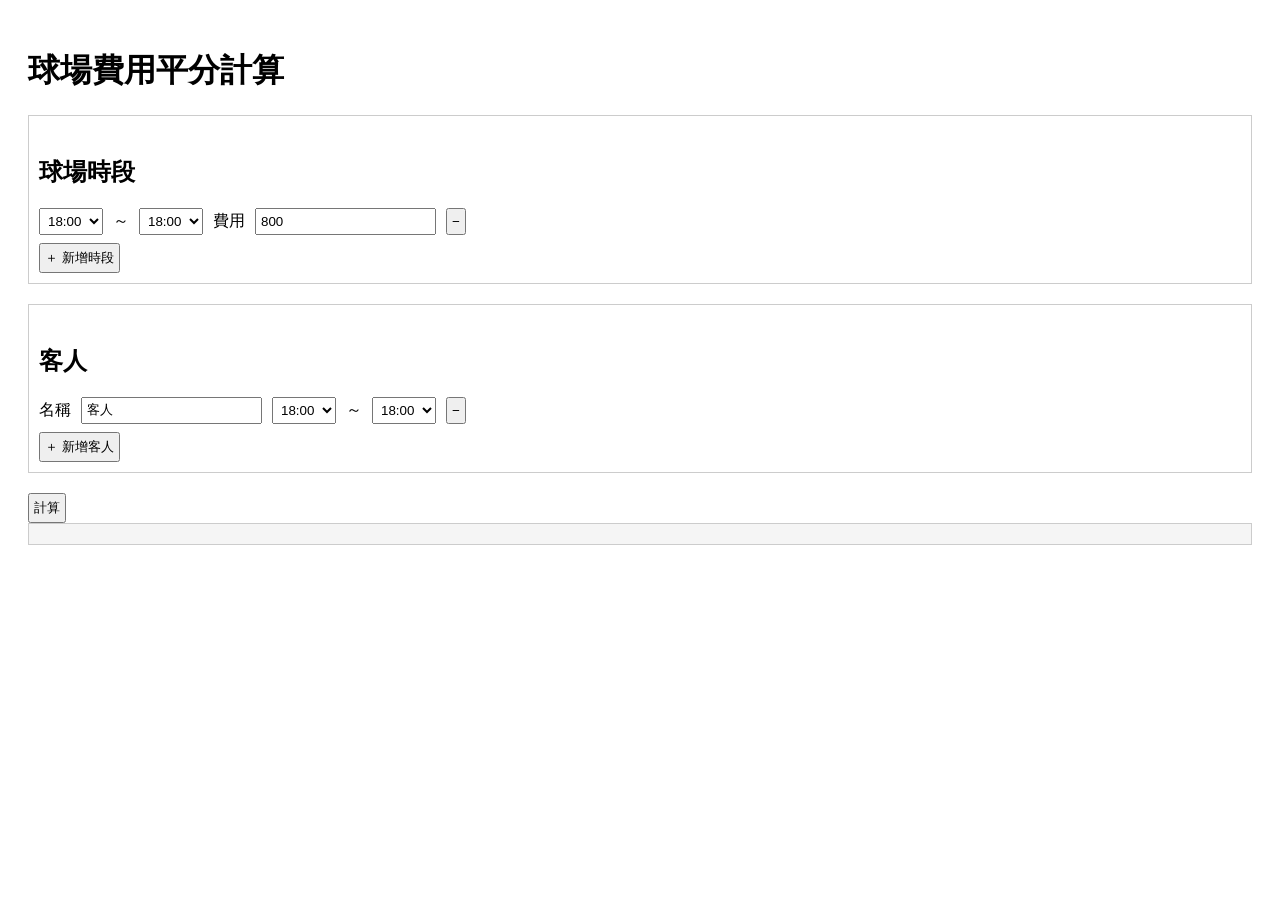
<file: index.html>
<!DOCTYPE html>
<html lang="zh-TW">

<head>
    <meta charset="UTF-8">
    <title>球場費用平分計算</title>
    <style>
        body {
            font-family: sans-serif;
            padding: 20px;
        }

        h2 {
            margin-top: 30px;
        }

        .row {
            display: flex;
            gap: 10px;
            margin-bottom: 8px;
            align-items: center;
        }

        input,
        select,
        button {
            padding: 4px;
        }

        .section {
            border: 1px solid #ccc;
            padding: 10px;
            margin-bottom: 20px;
        }

        .result {
            background: #f5f5f5;
            padding: 10px;
        }
    </style>
</head>

<body>

    <h1>球場費用平分計算</h1>

    <!-- 球場時段 -->
    <div class="section">
        <h2>球場時段</h2>
        <div id="timeSlots"></div>
        <button onclick="addTimeSlot()">＋ 新增時段</button>
    </div>

    <!-- 客人 -->
    <div class="section">
        <h2>客人</h2>
        <div id="players"></div>
        <button onclick="addPlayer()">＋ 新增客人</button>
    </div>

    <button onclick="calculate()">計算</button>

    <div class="section result" id="result"></div>

    <script>
        const times = [];
        for (let h = 18; h <= 22; h++) {
            times.push(String(h).padStart(2, '0') + ":00");
        }

        function timeSelect() {
            return times.map(t => `<option value="${t}">${t}</option>`).join("");
        }

        function addTimeSlot() {
            const div = document.createElement("div");
            div.className = "row";
            div.innerHTML = `
    <select class="start">${timeSelect()}</select>
    ～ 
    <select class="end">${timeSelect()}</select>
    費用 <input type="number" class="cost" value="800">
    <button onclick="this.parentElement.remove()">−</button>
  `;
            document.getElementById("timeSlots").appendChild(div);
        }

        function addPlayer() {
            const div = document.createElement("div");
            div.className = "row";
            div.innerHTML = `
    名稱 <input class="name" value="客人">
    <select class="start">${timeSelect()}</select>
    ～ 
    <select class="end">${timeSelect()}</select>
    <button onclick="this.parentElement.remove()">−</button>
  `;
            document.getElementById("players").appendChild(div);
        }

        function toMinutes(t) {
            const [h, m] = t.split(":").map(Number);
            return h * 60 + m;
        }

        function calculate() {
            const slots = [...document.querySelectorAll("#timeSlots .row")].map(r => ({
                start: toMinutes(r.querySelector(".start").value),
                end: toMinutes(r.querySelector(".end").value),
                cost: Number(r.querySelector(".cost").value)
            }));

            const players = [...document.querySelectorAll("#players .row")].map(r => ({
                name: r.querySelector(".name").value,
                start: toMinutes(r.querySelector(".start").value),
                end: toMinutes(r.querySelector(".end").value),
                pay: 0
            }));

            const unit = 30; // 30 分鐘
            slots.forEach(slot => {
                const units = (slot.end - slot.start) / unit;
                const costPerUnit = slot.cost / units;

                for (let t = slot.start; t < slot.end; t += unit) {
                    const active = players.filter(p => p.start < t + unit && p.end > t);
                    if (active.length === 0) continue;
                    const share = costPerUnit / active.length;
                    active.forEach(p => p.pay += share);
                }
            });

            document.getElementById("result").innerHTML =
                players.map(p => `${p.name}：${p.pay.toFixed(0)} 元`).join("<br>");
        }

        // 預設一組
        addTimeSlot();
        addPlayer();
    </script>

</body>

</html>
</file>
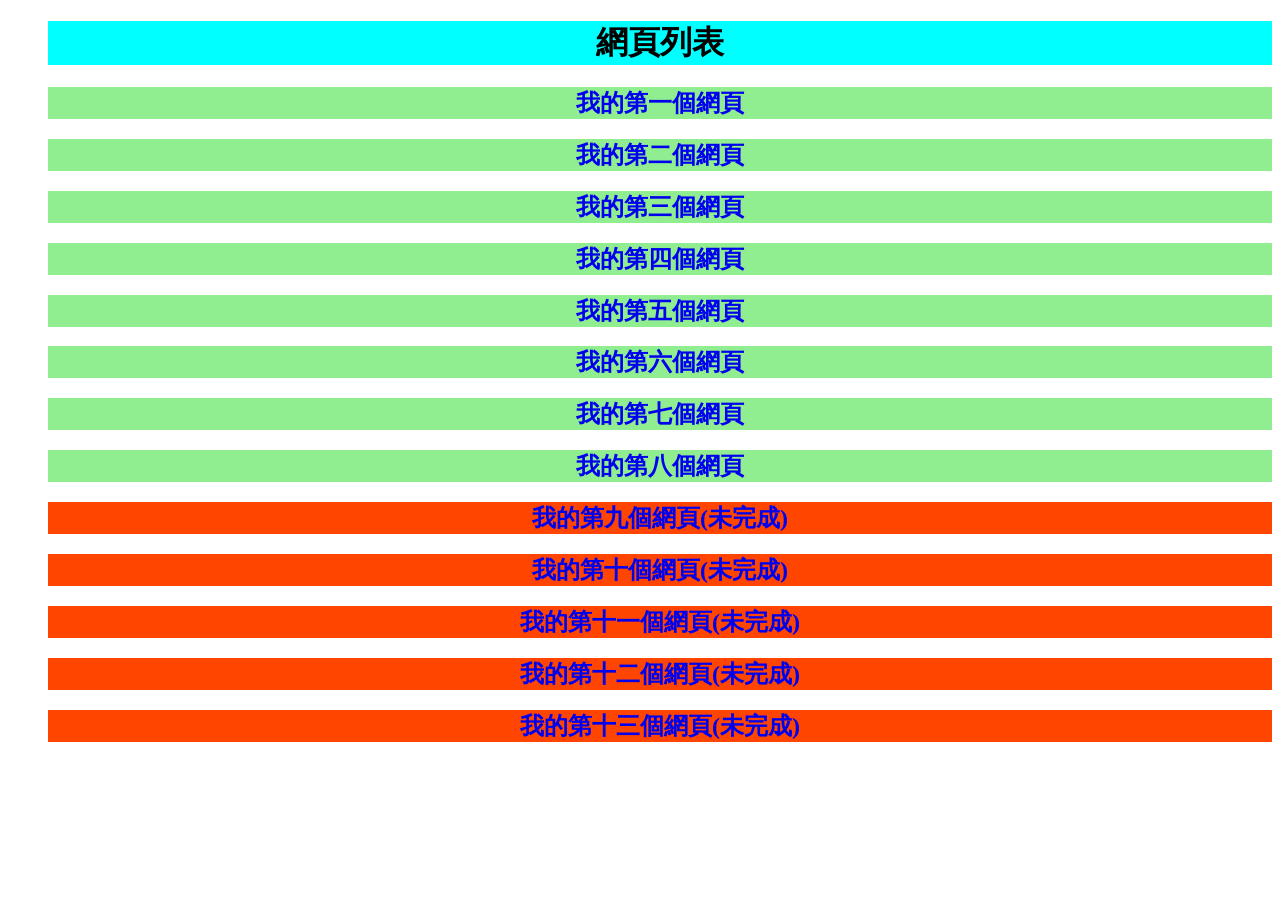
<file: backup/index.html>
<!DOCTYPE html>
<html lang="zh-Hant-TW">
<head>
    <title>BroYouSoEz's Website</title>

    <meta charset="utf-8" />
    <meta name="viewport" content="width=device-width, initial-scale=1" />
    <style type="text/css">

      a{

        text-decoration:none;

      }

      .webtodo{

        background-color:orangered;

      }

      .webdone{

        background-color:lightgreen ;

      }

      li{

        text-align:Center;

      }

      .listtitle{

        background-color:cyan;

      }


    </style>
</head>

<body>

  <div>

    <ul type ="none">


      <li class="listtitle"><h1>網頁列表</h1></li>
      <li class="webdone"><h2><a href="my first website/index.html"  title="前往骨折的第一個網頁" target="_blank">我的第一個網頁</a></h2></li>
      <li class="webdone"><h2><a href="my second website/index.html" title="你知道嗎?其實地球是圓的!" target="_blank">我的第二個網頁</a></h2></li>
      <li class="webdone"><h2><a href="my third website/index.html" title="你知道ebay嗎?聽說可以吃喔!" target="_blank">我的第三個網頁</a></h2></li>
      <li class="webdone"><h2><a href="my 4th website/index.html" title="JS到底是什麼呢?" target="_blank">我的第四個網頁</a></h2></li>
      <li class="webdone"><h2><a href="my 5th website/index.html" title="反應力很重要嗎?" target="_blank">我的第五個網頁</a></h2></li>
      <li class="webdone"><h2><a href="my 6th website/index.html" title="AIMBOT?" target="_blank">我的第六個網頁</a></h2></li>
      <li class="webdone"><h2><a href="my 7th website/index.html" title="表單能吃嗎?" target="_blank">我的第七個網頁</a></h2></li>
      <li class="webdone"><h2><a href="my 8th website/index.html" title="只限1920X1080==" target="_blank">我的第八個網頁</a></h2></li>
      <li class="webtodo"><h2><a href="#" title="製作中..." target="_self">我的第九個網頁(未完成)</a></h2></li>
      <li class="webtodo"><h2><a href="#" title="製作中..." target="_self">我的第十個網頁(未完成)</a></h2></li>
      <li class="webtodo"><h2><a href="#" title="製作中..." target="_self">我的第十一個網頁(未完成)</a></h2></li>
      <li class="webtodo"><h2><a href="#" title="製作中..." target="_self">我的第十二個網頁(未完成)</a></h2></li>
      <li class="webtodo"><h2><a href="#" title="製作中..." target="_self">我的第十三個網頁(未完成)</a></h2></li>

    </ul>

  </div>

</body>
</html>
</file>
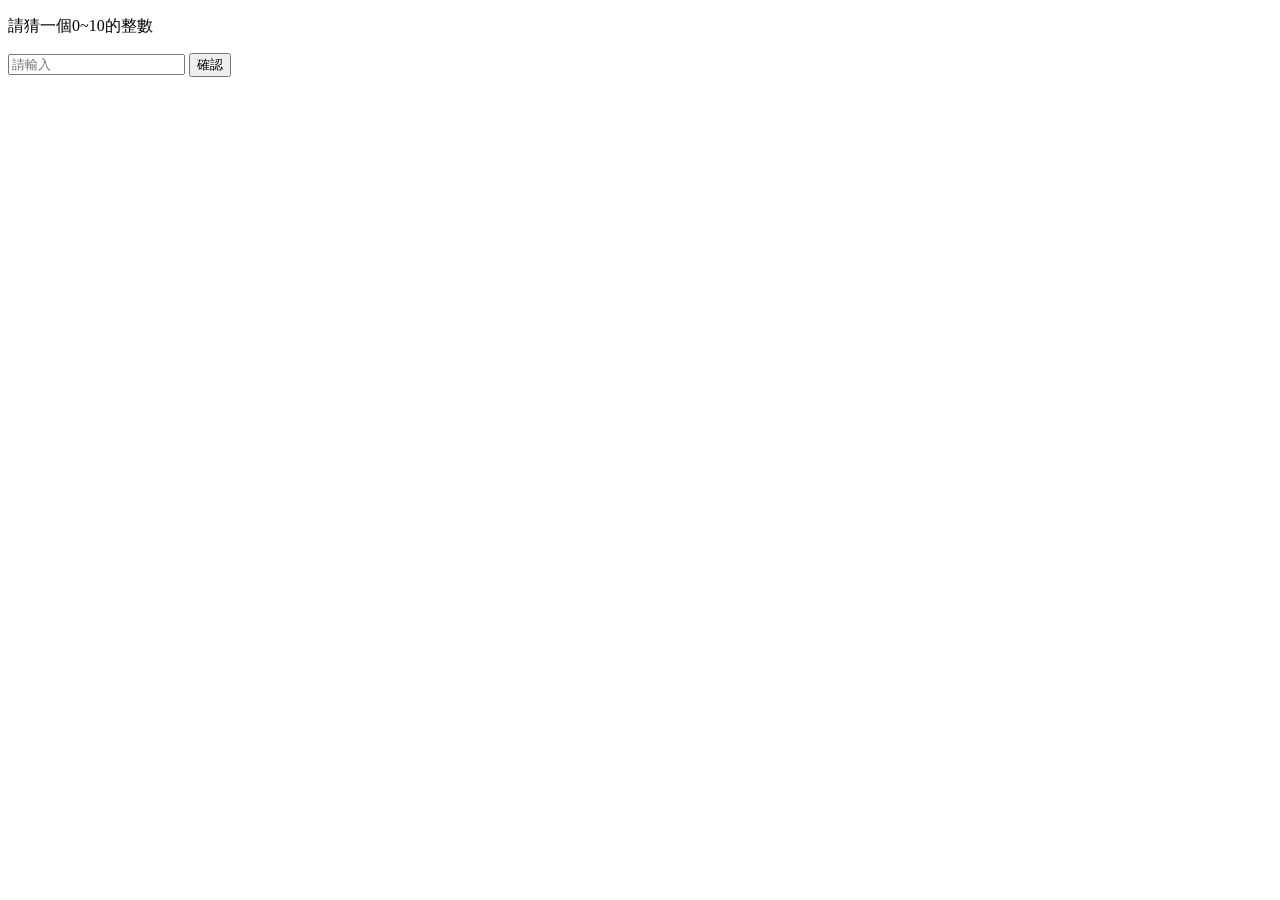
<file: my 4th website/index.html>
<!DOCTYPE html>
<html lang="zh-Hant-TW">
<head>
    <title>JS到底是JavaScript還是小學生呢?</title>

    <meta charset="utf-8" />
    <meta name="viewport" content="width=device-width, initial-scale=1" />
    <script type="text/javascript">

      function reset (){
        answer = Math.floor(Math.random()*11);
        console.log(answer);
      }

      reset();
      // console.log(answer);

      function send(){
        var userValue = document.getElementById('userInput').value;
        if (userValue == answer & userValue != "") {
          alert("恭喜猜中了!");
          reset();
        }else if(String(userValue).indexOf(".") > -1){  //indexof可以判斷自串內是否有指定字元如果有值為1沒有值為-1
          alert("要輸入整數喔!");
          reset();
        }else if (userValue > 10 ) {
          alert("輸入的整數要是0~10之間喔!");
          reset();
        }else {
          alert("猜錯了,答案是:"+answer);
          reset();
        }
      }

    </script>


</head>

<body>

  <p>請猜一個0~10的整數</p>

  <input id="userInput" type="text" value="" placeholder="請輸入">

  <button id="send" onclick="send()">確認</button>



</body>
</html>
</file>
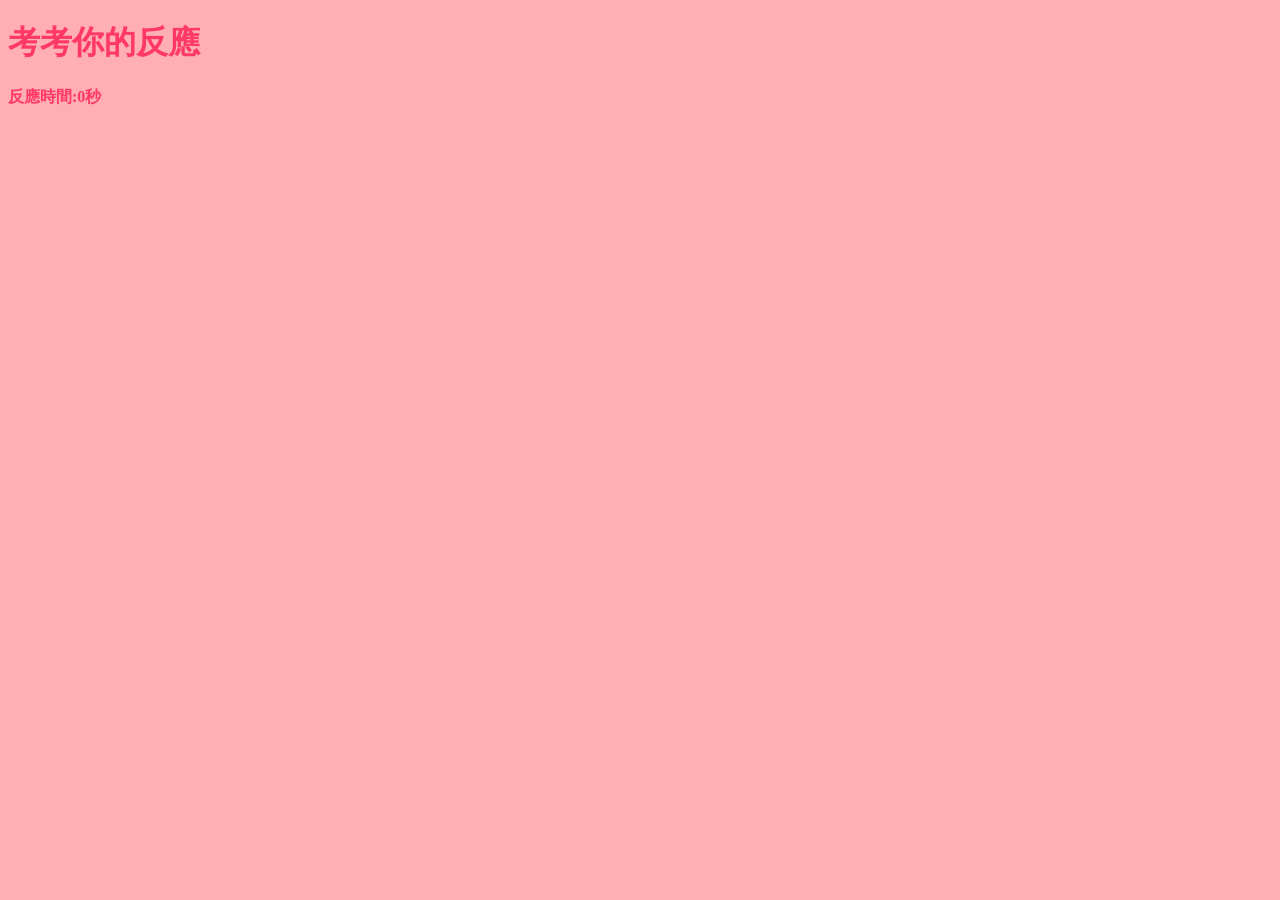
<file: my 5th website/index.html>
<!DOCTYPE html>
<html lang="zh-Hant-TW">
<head>
    <title>反應力?這東西能吃嗎?</title>

    <meta charset="utf-8" />
    <meta name="viewport" content="width=device-width, initial-scale=1" />
    <script src="https://ajax.aspnetcdn.com/ajax/jQuery/jquery-3.4.1.min.js"></script>
    <link rel="stylesheet" type="text/css" href="style.css">

    <script type="text/javascript">
      createTarget();

      var createTime = Date.now();
      var clickTime;
      var useTime;

      function randomColor(){
        var max = 200;
        var min = 50;
        var g= Math.floor(Math.random()*(max-min+1)+min);
        var color = "rgba(255,"+g+",243,1)";
        return color;
      }

      function Target(){
        clickTime = Date.now();
        // $("#target").css("display","none")
        document.getElementById('target').style.display = "none";
        useTime = (clickTime - createTime) / 1000;
        document.getElementById('useTimeOutPut').innerHTML =useTime;
        console.log(useTime);
        createTarget();
      }

      function radiud(long){
        var radiud;
        if (Math.random() >= 0.5) {
          radiud = long/2;
          // document.getElementById('target').style.borderRadius = "70px";
          console.log("r");
        }else {
          radiud = 0;
          // document.getElementById('target').style.borderRadius = "0px";
          console.log("nr");
        }
        radiud = radiud +"px";
        document.documentElement.style.setProperty("--radius",radiud);

      }

      function createTarget() {
        var time = Math.random()*3000;
        console.log(time);
        setTimeout(function (){
          // if (Math.random() >= 0.5) {
          //   document.getElementById('target').style.borderRadius = "70px";
          // }else {
          //   document.getElementById('target').style.borderRadius = "0px";
          // }

          var topmin = 0;
          var topmax = window.innerHeight -300;
          console.log(topmax);

          var leftmin = 0;
          var leftmax = window.innerWidth -140;

          var dynamicBound;

          if (window.innerWidth>window.innerHeight) {

            dynamicBound = window.innerWidth/10;
            console.log("Width:"+dynamicBound);
            radiud(dynamicBound);

          }else {

            dynamicBound=window.innerHeight/8;
            console.log("Height:"+dynamicBound);
            radiud(dynamicBound);
          }

          dynamicBound = dynamicBound + "px";
          document.documentElement.style.setProperty("--bound",dynamicBound);

          var top =Math.floor(Math.random()*(topmax-topmin)+topmin);
          var left = Math.floor(Math.random()*(leftmax-leftmin)+leftmin);
          console.log(leftmax);

          document.getElementById('target').style.top=top+"px";
          document.getElementById('target').style.left=left+"px";
          // $("#target").css("display","block")
          document.getElementById('target').style.display ="block";
          document.getElementById('target').style.backgroundColor = randomColor();
          createTime = Date.now();
        }, time);
      }



    </script>


</head>

<body>
  <h1>考考你的反應</h1>

  <p class="textbold">反應時間:<span id="useTimeOutPut">0</span>秒</p>

  <div id="target" onclick="Target()">

  </div>
</body>
</html>
</file>
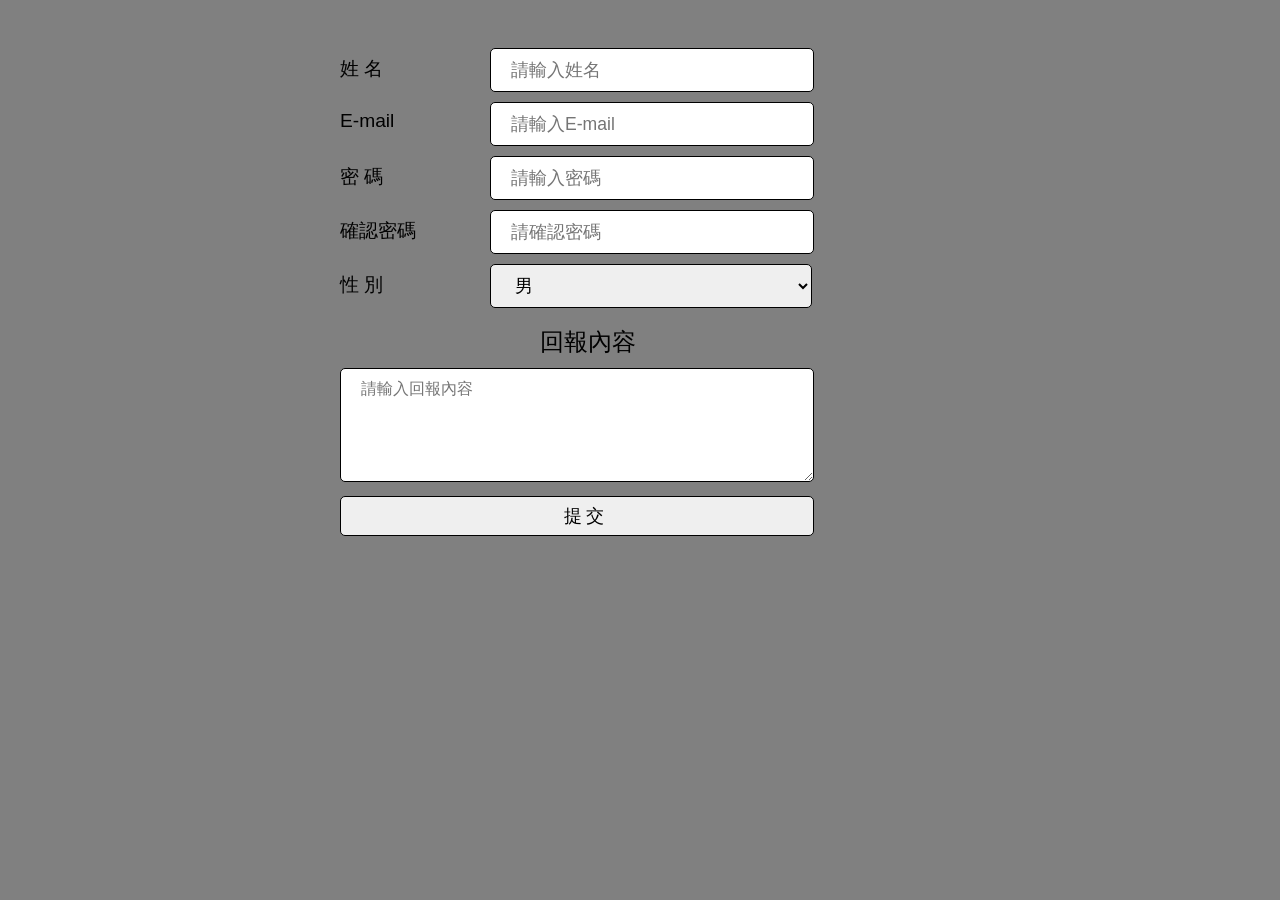
<file: my 7th website/index.html>
<!DOCTYPE html>
<html lang="zh-Hant-TW">
<head>
    <title>表單需要驗證嗎</title>

    <meta charset="utf-8" />
    <meta name="viewport" content="width=device-width, initial-scale=1" />
    <link rel="stylesheet" href="style.css">
    <script type="text/javascript" src="jquery.min.js"></script>
    <script type="text/javascript" src="script.js"></script>

</head>

<body>

    <div id="container">
        <form id="form" onsubmit="return check(event)">
            <label for="userName">姓 名</label>
            <input id="userName" class="styleForinput" type="text" name="name" placeholder="請輸入姓名">

            <label for="userEmail">E-mail</label>
            <input id="userEmail" class="styleForinput" type="text" name="email" placeholder="請輸入E-mail">

            <label for="userPassword">密 碼</label>
            <input id="userPassword" class="styleForinput" type="password" name="password" placeholder="請輸入密碼">

            <label for="checkPassword">確認密碼</label>
            <input id="checkPassword" class="styleForinput" type="password" name="checkpassword" placeholder="請確認密碼">

            <label for="userGender">性 別</label>
            <select id="userGender" class="styleForinput" name="gender">
                <option value="male">男</option>
                <option value="female">女</option>
            </select>

            <label id="textArealabel" for="textArea">回報內容</label>
            <textarea id="textArea" class="styleForinput" name="text" cols="30" rows="10" placeholder="請輸入回報內容"></textarea>

            <button id="submitBT" class="styleForinput" type="submit" name="submit">提 交</button>
        </form>

        <div id="error"></div>
    </div>

</body>
</html>
</file>
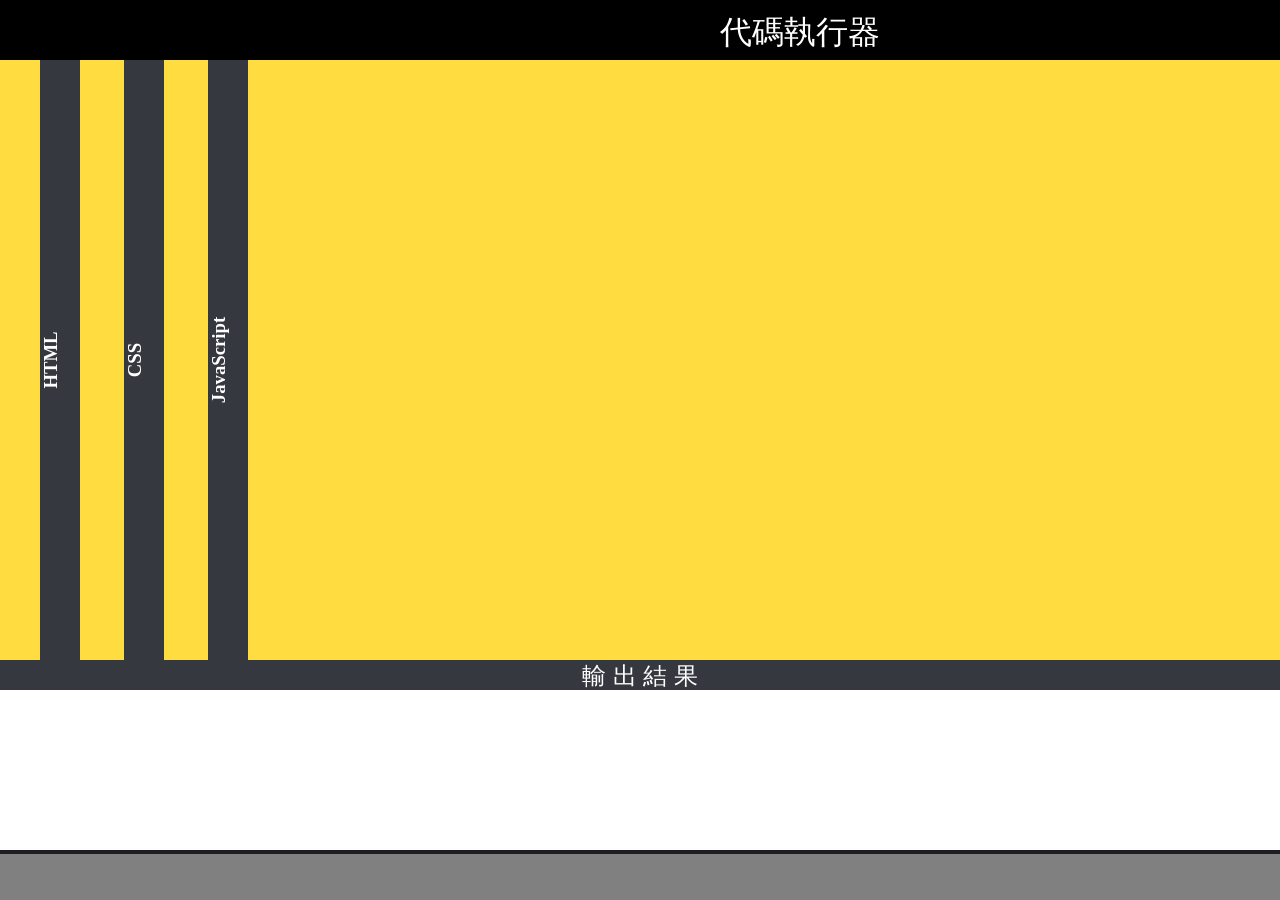
<file: my 8th website/index.html>
<!DOCTYPE html>
<html lang="zh-Hant-TW">
<head>
    <title>編譯器?</title>

    <meta charset="utf-8" />
    <meta name="viewport" content="width=device-width, initial-scale=1" />
    <script type="text/javascript" src="jquery.min.js"></script>
    <script type="text/javascript" src="jquery-ui/jquery-ui.min.js"></script>
    <script type="text/javascript" src="script.js"></script>
    <link rel="stylesheet" href="jquery-ui/jquery-ui.min.css">
    <link rel="stylesheet" href="style.css">
</head>

<body>
  <div id="menu">
    <div class="menuContainer">
      <div id="title">代碼執行器</div>
      <button id="runCode" onclick="code()" class="button"><span>執行代碼 </span></button>
    </div>
  </div>

  <div class="floatFix"></div>

  <ul id="codeMenu">
<!-- ------------HTML---------------- -->
    <h3 id="html" class="tab" onclick="test(this)">HTML</h3>
    <div id="htmlst" class="codeContainer">
      <textarea id="html">

      </textarea>
    </div>
<!-- ------------CSS---------------- -->
    <h3 id="css" class="tab" onclick="test(this)">CSS</h3>
    <div class="codeContainer">
      <textarea id="css">

      </textarea>
    </div>
<!-- ------------JS---------------- -->
    <h3 id="js" class="tab" onclick="test(this)">JavaScript</h3>
    <div class="codeContainer">
      <textarea id="js">
        
      </textarea>
    </div>
  </ul>
  <div class="floatFix"></div>
  <div id="outPutContainer">
    <h2>輸 出 結 果</h2>
    <iframe id="outPut"></iframe>
  </div>
  <div id="footer"></div>
</body>
</html>
</file>
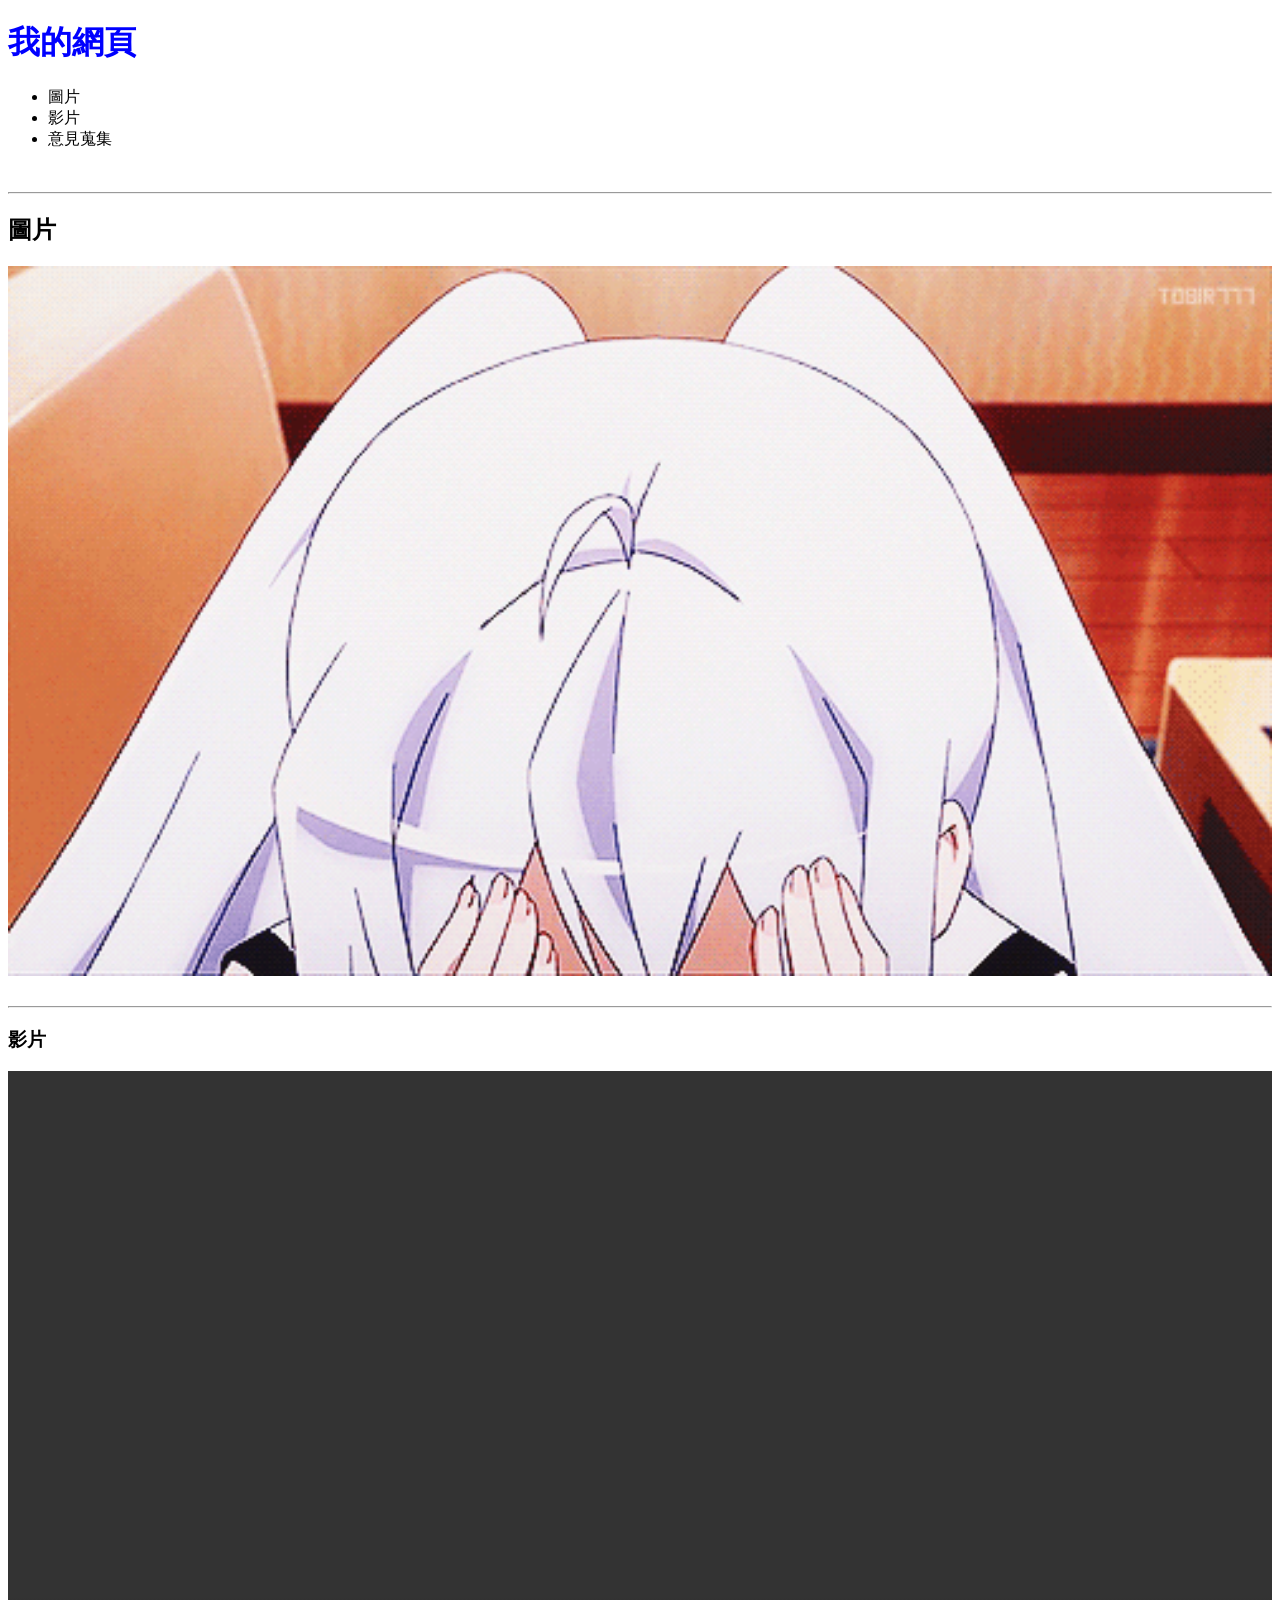
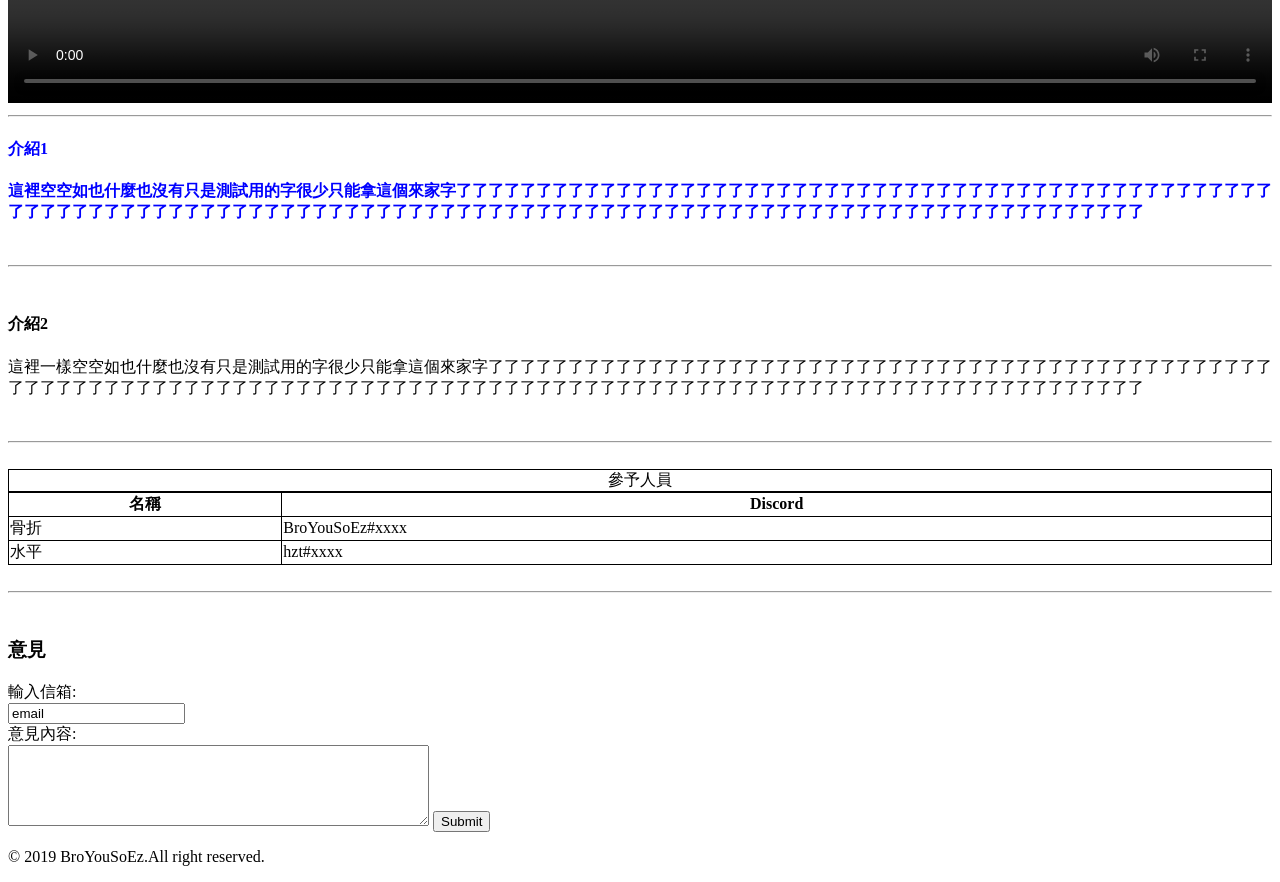
<file: my first website/index.html>
<!DOCTYPE html>
<html lang="zh-Hant-TW">
<head>
    <title>my first website</title>

    <meta charset="utf-8" />
    <meta name="viewport" content="width=device-width, initial-scale=1" />
    <style type="text/css">

      table,th,td,caption{

        border: 1px solid black;
        border-collapse: collapse;

      }

      .Bluecolor{
        color: blue;

      }

      p.Bluecolor{
        font-weight: bold;
      }

      #headtitle{
        color:red;
      }

      h1#headtitle{
        color:blue;
      }

    </style>

</head>

<body>
  <header>

    <h1 id="headtitle">我的網頁</h1>

  </header>

  <nav>
    <ul>

      <li>圖片</li>
      <li>影片</li>
      <li>意見蒐集</li>

    </ul>
  </nav>

  <br>
  <hr>

<section>

<h2 id="idk">圖片</h2>
<img src="img/img.gif" width="100%" alt="圖片載入失敗">

</section>

<br>
<hr>

<section>

  <h3>影片</h3>
  <video src="vod/片尾.mp4" width="100%" controls>


  </video>
</section>

<hr>

<article>

  <h4 class="Bluecolor">介紹1</h4>
  <p class="Bluecolor">這裡空空如也什麼也沒有只是測試用的字很少只能拿這個來家字了了了了了了了了了了了了了了了了了了了了了了了了了了了了了了了了了了了了了了了了了了了了了了了了了了了了了了了了了了了了了了了了了了了了了了了了了了了了了了了了了了了了了了了了了了了了了了了了了了了了了了了了了了了了了了了了了了了了了了了了了了</p>

</article>

<br>
<hr>
<br>

<article>

  <h4>介紹2</h4>
  <p>這裡一樣空空如也什麼也沒有只是測試用的字很少只能拿這個來家字了了了了了了了了了了了了了了了了了了了了了了了了了了了了了了了了了了了了了了了了了了了了了了了了了了了了了了了了了了了了了了了了了了了了了了了了了了了了了了了了了了了了了了了了了了了了了了了了了了了了了了了了了了了了了了了了了了了了了了了了</p>

</article>

<br>
<hr>
<br>

<section>

<table style="width:100%">

  <caption>參予人員</caption>

  <tr>
    <th>名稱</th>
    <th>Discord</th>
  </tr>

  <tr>
    <td>骨折</td>
    <td>BroYouSoEz#xxxx</td>
  </tr>

  <tr>
    <td>水平</td>
    <td>hzt#xxxx</td>
  </tr>

</table>

</section>
<br>
<hr>
<br>
</body>
<footer>

<h3>意見</h3>

<form>

輸入信箱:<br>
<input type="email" name="email" value="email">
<br>
意見內容:<br>
<textarea name="feedback" rows="5" cols="50">

</textarea>
<input type="submit"name="send">

</form>

<p>&copy; 2019 BroYouSoEz.All right reserved.</p>

</footer>

</html>
</file>
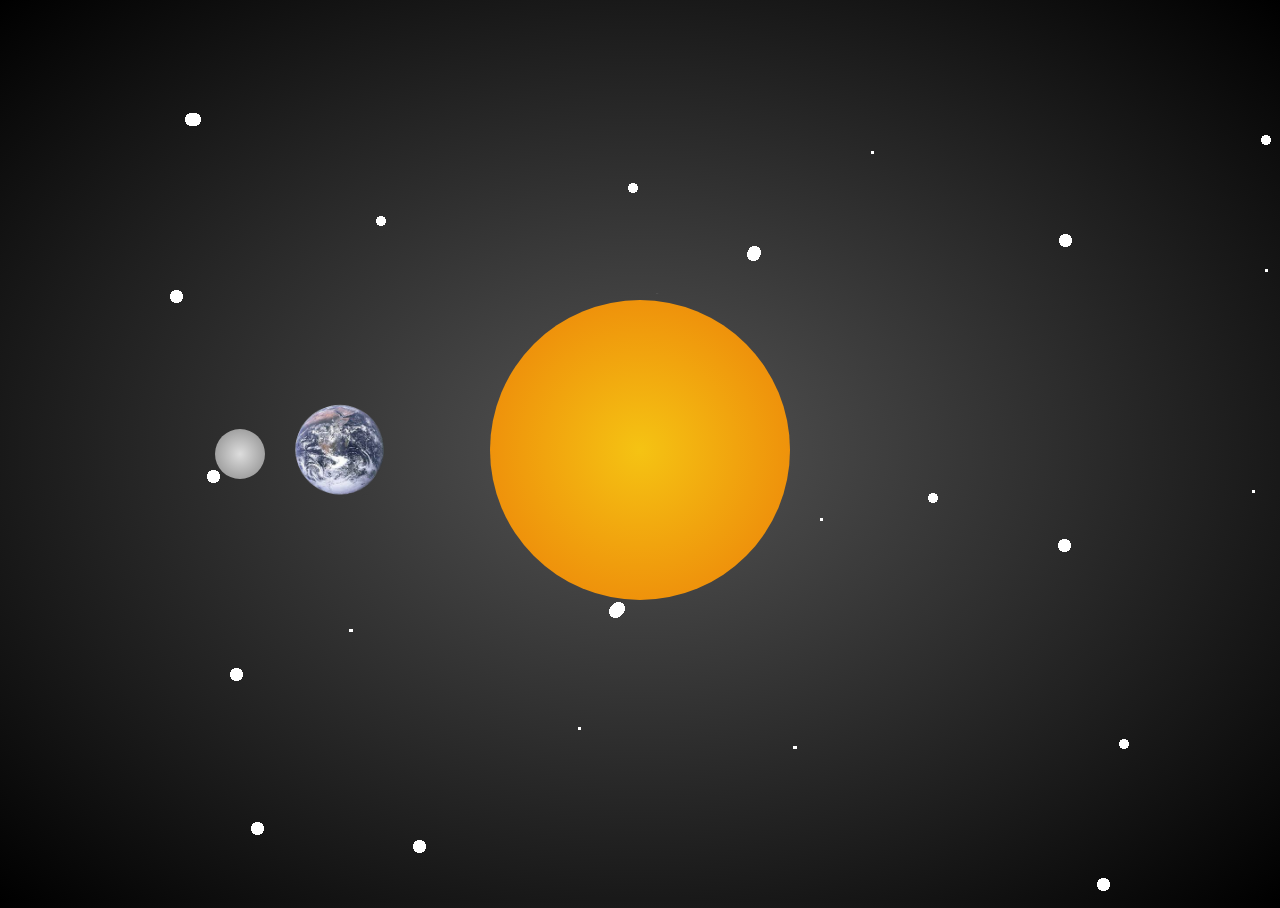
<file: my second website/index.html>
<!DOCTYPE html>
<html lang="zh-Hant-TW">
<head>
    <title>原來地球是圓的?</title>

    <meta charset="utf-8" />
    <meta name="viewport" content="width=device-width, initial-scale=1" />
    <style type="text/css">

      @keyframes starlight{
        from{
          opacity: 1;
        }

        to{
          opacity: 0;
        }
      }

      @keyframes sunlight {

        from{
          box-shadow: 0 0 45px #f5c91a;
        }
          to{
            box-shadow: 0 0 90px #f5c91a;
          }
      }

      @keyframes spin {

        from{
          transform: rotate(0deg);
        }
        to{
          transform: rotate(360deg);
        }

      }



      html,body {

        height: 100%;
        overflow: hidden;


      }

      #background{

        background: radial-gradient(#555,#000);

      }

      #star{

        height: 100%;
        background-image: url(img/star.png);
        animation: starlight 3s infinite alternate;

      }

      #sun{
        width: 300px;
        height: 300px;
        background: radial-gradient(#f5c313,#ec7e08);

        position: absolute;
        top: 50%;
        left: 50%;

        margin-top: -150px;
        margin-left: -150px;

        border-radius: 100%;

        animation: sunlight 2.5s infinite alternate;
      }

      #earthwalkway{
        width: 600px;
        height: 600px;
        /*border: 1px solid red;*/

        position: absolute;
        top: 50%;
        left: 50%;

        margin-top: -300px;
        margin-left: -300px;

        border-radius: 100%;

        animation: spin 20s linear infinite;
      }

      #earth{

        width: 100px;
        height: 100px;

        margin-top: 250px;
        margin-left: -50px;

        animation: spin 30s linear infinite;
      }

      #moonwalkway{
        width: 200px;
        height: 200px;
        color: red;

        /*border: 1px solid;*/

        position: absolute;

        margin-top : -150px;
        margin-left: -100px;

        border-radius: 100%;
        animation: spin 10s linear infinite;

      }

      #moon{
        width: 50px;
        height: 50px;
        background: radial-gradient(#ddd,#888);
        border-radius: 100%;

        position: absolute;
        margin-left: -25px;
        margin-top: 75px;
      }

    </style>
</head>

<body id="background">
  <div id="star">
  </div>
  <div id="sun">
    <div id="earthwalkway">
      <img id="earth" src="img/earth.png">
      <div id="moonwalkway">
        <div id="moon">
        </div>
      </div>
    </div>
  </div>
</body>
</html>
</file>
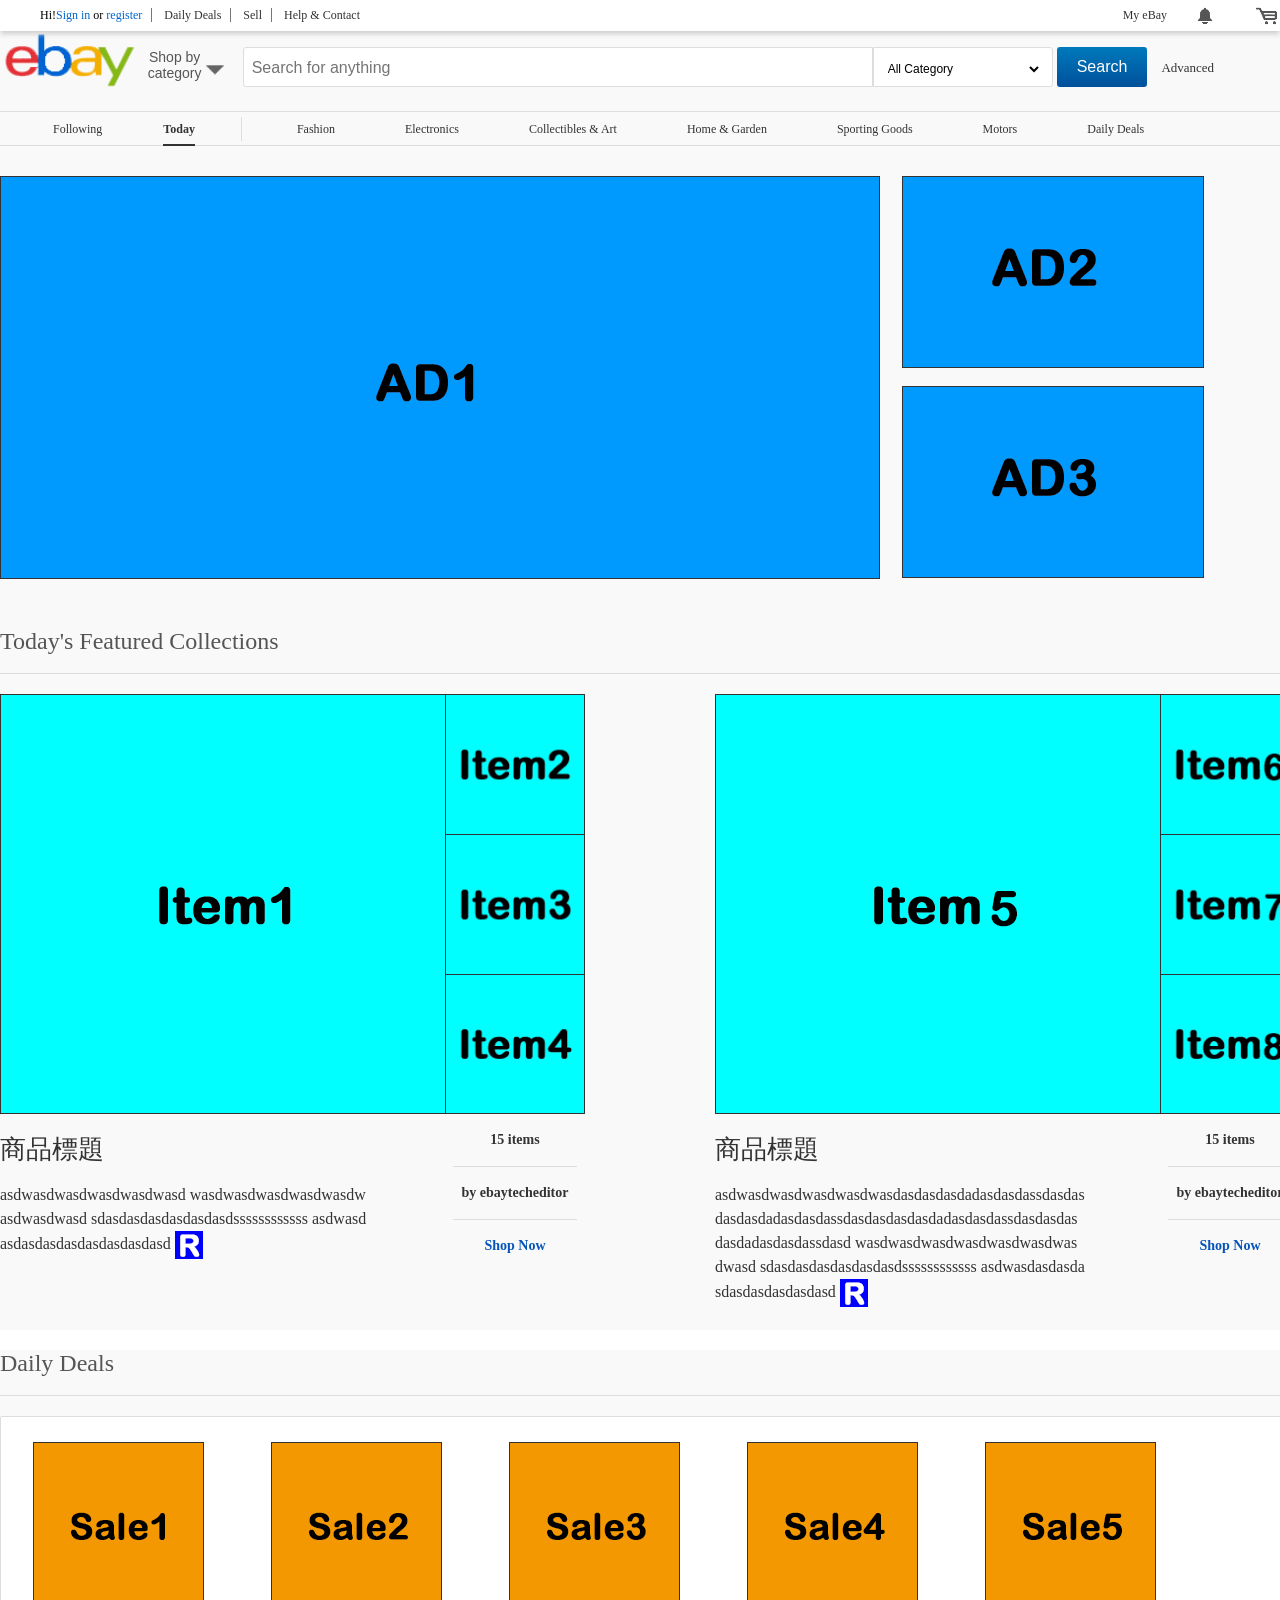
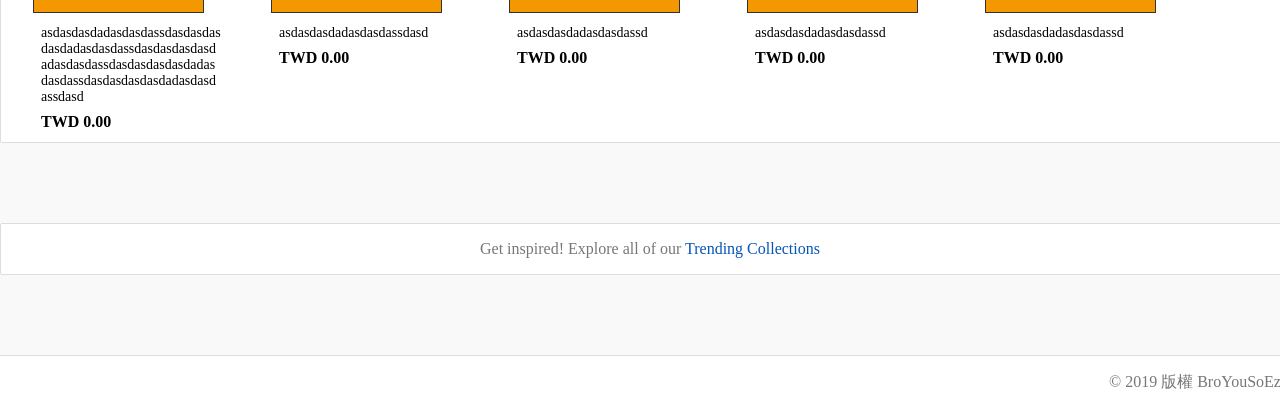
<file: my third website/index.html>
<!DOCTYPE html>
<html lang="zh-Hant-TW">
<head>
    <title>ebay是什麼,能吃嗎?</title>

    <meta charset="utf-8" />
    <meta name="viewport" content="width=device-width, initial-scale=1" />
    <link rel="stylesheet" type="text/css" href="style.css">
</head>

<body>

  <!-- --------------------------------------Header-------------------------------------- -->

  <header>
    <div class="container">
      <ul class="title">
        <li id="signtype" class="titlelist">Hi!<a href="#">Sign in</a > or <a href="#">register</a></li>
        <li class="titlelist"><a href="#">Daily Deals</a></li>
        <li class="titlelist"><a href="#">Sell</a></li>
        <li class="titlelist noborder"><a href="#">Help & Contact</a></li>

        <li id="shopping" class="titlelist right noborder"><img src="img/shopping.png" alt="shopping cart" title="Your shopping cart"></li>
        <li id="bell" class="titlelist right noborder"><img src="img/bell.png" alt="alert"></li>
        <li class="titlelist right noborder"><a href="#">My eBay</li>
      </ul>
    </div>
  </header>

  <!-- --------------------------------------Search-------------------------------------- -->

  <div id="SearchDiv" class="floatfix BGColor">
    <div class="container">
      <img id="logo" src="img/ebaylogo.png" alt="eBay" height="55px">
      <button id="search-button" type="button">
        <p>Shop by category</p>
        <img id="arrow" src="img/arrow.png" alt="arrow" width="20px" onmouseout="this.src='img/arrow.png'" onmouseover="this.src='img/barrow.png'">
      </button>

      <form id="SearchForm">
        <table>
          <tr>
            <td>
              <input id="SearchText" class="text-style" type="text" name="SearchText" placeholder="Search for anything">
            </td>

            <td>
              <div id="category" class="text-style">
                <select class="option" name="category">
                  <option selected="selected" value="0">All Category</option>
                  <option value="1">Antiques</option>
                  <option value="2">Art</option>
                  <option value="3">Baby</option>
                  <option value="4">Books</option>
                  <option value="5">Busuness &amp; Industrial</option>
                  <option value="6">Cameras &amp; Photo</option>
                  <option value="7">Cell Phones &amp; Accessories</option>
                </select>
              </div>
            </td>

            <td>
              <input class="submit-ptn" type="submit" value="Search">
            </td>

            <td>
              <a href="#" id="AdSearch" title="Advanced Search">Advanced</a>
            </td>
          </tr>
        </table>
      </form>

    </div>
  </div>
<!-- --------------------------------------Menu-------------------------------------- -->
  <nav class="floatfix BGColor">
    <div class="container">
      <ul id="menu-ul" class="title up-down-border">
        <li class="titlelist noborder space"><a href="#">Following</a></li>
        <li class="titlelist noborder space todaystyle"><a href="#">Today</a></li>
        <div class="todayborder">
        </div>
        <li class="titlelist noborder space"><a href="#">Fashion</a></li>
        <li class="titlelist noborder space"><a href="#">Electronics</a></li>
        <li class="titlelist noborder space"><a href="#">Collectibles & Art</a></li>
        <li class="titlelist noborder space"><a href="#">Home & Garden</a></li>
        <li class="titlelist noborder space"><a href="#">Sporting Goods</a></li>
        <li class="titlelist noborder space"><a href="#">Motors</a></li>
        <li class="titlelist noborder space"><a href="#">Daily Deals</a></li>
      </ul>
    </div>
  </nav>
  <!-- --------------------------------------AD-------------------------------------- -->
  <section id="ADsection" class="floatfix BGColor">
    <div class="container">
      <div class="ad1">
        <div>
          <img id="ad1" class="adborder" src="img/ad1.png" alt="ad1">
        </div>
      </div>
      <div class="ad23">
        <div>
          <img id="ad2" class="adborder" src="img/ad2.png" alt="ad2">
        </div>
        <div>
          <img id="ad3" class="adborder" src="img/ad3.png" alt="ad3">
        </div>
      </div>
    </div>
  </section>
<!-- --------------------------------------Item-------------------------------------- -->
  <section id="Item-section" class="floatfix BGColor">
    <div class="container">

      <h2 class="Item-Bigtitle">Today's Featured Collections</h2>

      <div class="Showitem">

        <!-- --------------------------------------Item1-------------------------------------- -->
        <div id="Item1">
          <div class="itemimg">
            <div class="Itemimg1">
              <img id="Itemimg1-1" src="img/item1.png" alt="Item1">
            </div>
            <div class="Itemimg2">
              <img class="Itemimgfix" src="img/item2.png" alt="Item2">
              <img class="Itemimgfix" src="img/item3.png" alt="Item3">
              <img class="Itemimgfix" src="img/item4.png" alt="Item4">
            </div>
          </div>
          <!-- --------------------------------------ItemArticle-------------------------------------- -->

                <article class=>
                  <div class="left-col">

                    <h3 class="itemtitle">商品標題</h3>

                  <div class="description-container">
                    <p class="product-details">asdwasdwasdwasdwasdwasd
                      wasdwasdwasdwasdwasdwasdwasdwasd
                      sdasdasdasdasdasdasdssssssssssss
                      asdwasdasdasdasdasdasdasdasdasd

                      <a href="#" title="readmore">
                        <span class="readmore"></span>
                      </a>
                    </p>
                  </div>

                  </div>

                  <div class="right-col right-col-text">
                    <ul class="right-col-container">
                      <li class="right-col-item">15 items</li>
                      <li class="right-col-item">by ebaytecheditor</li>
                      <li class="right-col-item"> <a class="linktoshop" href="#">Shop Now</a> </li>
                    </ul>
                  </div>
                </article>

        </div>
                <!-- --------------------------------------Item1End-------------------------------------- -->

                <!-- --------------------------------------Item2-------------------------------------- -->

                <div id="Item1" class="rightsection">
                  <div class="itemimg">
                    <div class="Itemimg1">
                      <img id="Itemimg1-1" src="img/item5.png" alt="Item5">
                    </div>
                    <div class="Itemimg2">
                      <img class="Itemimgfix" src="img/item6.png" alt="Item6">
                      <img class="Itemimgfix" src="img/item7.png" alt="Item7">
                      <img class="Itemimgfix" src="img/item8.png" alt="Item8">
                    </div>
                  </div>
                  <!-- --------------------------------------ItemArticle-------------------------------------- -->

                        <article class=>
                          <div class="left-col">

                            <h3 class="itemtitle">商品標題</h3>

                          <div class="description-container">
                            <p class="product-details">asdwasdwasdwasdwasdwasdasdasdasdadasdasdassdasdasdasdasdadasdasdassdasdasdasdasdadasdasdassdasdasdasdasdadasdasdassdasd
                              wasdwasdwasdwasdwasdwasdwasdwasd
                              sdasdasdasdasdasdasdssssssssssss
                              asdwasdasdasdasdasdasdasdasdasd

                              <a href="#" title="readmore">
                                <span class="readmore"></span>
                              </a>
                            </p>
                          </div>

                          </div>

                          <div class="right-col right-col-text">
                            <ul class="right-col-container">
                              <li class="right-col-item">15 items</li>
                              <li class="right-col-item">by ebaytecheditor</li>
                              <li class="right-col-item"> <a class="linktoshop" href="#">Shop Now</a> </li>
                            </ul>
                          </div>
                        </article>

                </div>
                <!-- --------------------------------------Item2End-------------------------------------- -->

      </div>
    </div>
  </section>

  <!-- --------------------------------------DailyDeals-------------------------------------- -->

  <section id="dailydeals" class="BGColor floatfix">
    <div class="container">

      <h2 class="Item-Bigtitle">Daily Deals</h2>

      <div class="box">

          <div class="box-subcontent">
            <img class="sale" src="img/sale1.png" alt="sale1">
            <a href="#" class="details">asdasdasdadasdasdassdasdasdasdasdadasdasdassdasdasdasdasdadasdasdassdasdasdasdasdadasdasdassdasdasdasdasdadasdasdassdasd</a>
            <h4 class="price">TWD 0.00</h4>

          </div>

              <div class="box-subcontent">
                <img class="sale" src="img/sale2.png" alt="sale2">
                <a href="#" class="details">asdasdasdadasdasdassdasd</a>
                <h4 class="price">TWD 0.00</h4>

              </div>

                <div class="box-subcontent">
                  <img class="sale" src="img/sale3.png" alt="sale3">
                  <a href="#" class="details">asdasdasdadasdasdassd</a>
                  <h4 class="price">TWD 0.00</h4>

                </div>

                  <div class="box-subcontent">
                    <img class="sale" src="img/sale4.png" alt="sale4">
                    <a href="#" class="details">asdasdasdadasdasdassd</a>
                    <h4 class="price">TWD 0.00</h4>

                  </div>

                    <div class="box-subcontent">
                      <img class="sale" src="img/sale5.png" alt="sale5">
                      <a href="#" class="details">asdasdasdadasdasdassd</a>
                      <h4 class="price">TWD 0.00</h4>

                    </div>

                  <!-- --------------------------------------NextPage-------------------------------------- -->

                  <div class="NextPage floatfix">

                    <div class="NextPage-content">

                      <a href="#"><</a>
                      <a href="#">1</a>
                      <a href="#">2</a>
                      <a href="#" class="active">3</a>
                      <a href="#">4</a>
                      <a href="#">5</a>
                      <a href="#">></a>

                    </div>
                  </div>
      </div>
      <!-- --------------------------------------Collections-------------------------------------- -->
      <div id="collections">

        <p>Get inspired! Explore all of our <a href="#">Trending Collections</a> </p>

      </div>

    </div>

  </section>

  <!-- --------------------------------------Footer-------------------------------------- -->
  <footer>

    <div class="container">

      <div style="float:right">
        <p>&copy; 2019 版權 BroYouSoEz.ga</p>
      </div>

    </div>

  </footer>
</body>
</html>
</file>
<file: my 5th website/style.css>
:root{
    --bound;
    --radius;
  }

  body{
    background-color: rgba(255, 94, 100, 0.5);
    color: #FF3864;
  }

  .textbold{
    font-weight: bold;
  }

  #target{
    width:var(--bound);
    height:var(--bound);
    background-color: red;
    position: relative;
    border-radius: var(--radius);
  }
</file>
<file: my 7th website/style.css>
body{
    background-color:gray;
}

#container{
    width: 600px;
    margin: auto;
    padding-top: 40px;

    font-family: "Helvetica Neue","Helvetica" , "Arial";
}

label{
    font-size: 1.2em;
    width: 150px;

    padding-top: 8px;
    
    float: left;
}

.styleForinput{
    border-radius: 5px;
    border: 1px solid black;
    
    padding-left: 20px;
    margin-bottom: 10px;
    
    font-size: 1.1em;
    width: 300px;
    height: 40px;
}

#userGender{
    width: 322px;
    height: 44px;
}

#textArealabel{
    margin-left: 200px;
    font-size: 1.5em;
    margin-bottom: 10px;
}

#textArea{
    font-size: 1.2em;
    padding-top: 10px;
    width: 450px;
    height: 100px;
}

#submitBT{
    width: 474px;
}

#error{
    color: red;
}
</file>
<file: my 8th website/style.css>
body{
    background-color: gray;
    margin: 0;
    padding: 0;
    overflow: hidden;
}

#menu{
    background-color: black;
    width: 100%;
    height: 60px;
    font-family: "Helvetica Neue","Helvetica" , "Arial";
}

#title{
    color: white;
    font-size: 2em;
    margin-left: 720px;
    padding-top: 11px;
    float: left;
}

.menuContainer{
    width: 1600px;
    margin: auto;
}

.button{
    float: right;
    font-size: 25px;
    border: none;
    padding: 5px;
    margin-top: 8px;
    background-color: #FFDD40;
    border-radius: 4px;

    cursor: pointer; /*滑鼠移動道按鈕鼠標會變形*/

    transition: all 0.5s;
}

.button span{
    transition: 0.5s;
}

.button span::after{
    content: "\00bb";
    color: black;

    position: absolute; /*absolute是相對於父的位置移動所以這邊會相對於原本的menuContainer右邊0px跟上面15px距離*/
    top: 15px;
    right: 0;

    transition: 0.5s;

    opacity: 0; /*透明度*/
}

.button:hover span{
    position: relative;

    padding-right:35px;
}

.button:hover span::after{

    opacity: 1;
    top: 0;
    right:-20px;
}

.floatFix{
    clear: both;
}

#codeMenu{
    width: 100%;
    height: 600px;

    margin: 0;

    background-color: #FFDD40;

    overflow: hidden;
}

#codeMenu h3 ,#codeMenu div{
    display: inline-block;
    vertical-align: top;
    text-align: center;
}

#codeMenu h3{
    background-color: #36383f;
    width: 600px;
    height: 40px;
    color: white;
    margin: 280px 0 0 -280px;
    transform: rotate(270deg);
}

#codeMenu div{
    width: 500px;
    height: 600px;
    margin: 0 5px 0 -270px;
}

textarea{
    width: 100%;
    height: inherit; /*inherit 會繼承父的值*/
    background-color: inherit;
    resize: none;
    border: none;
    color: #ddca7e;
    font-size: 20px;
}

#outPutContainer{
    width: 100%;
    background-color: #1D1E22;
}
h2{
    margin: 0;
    width: 100%;
    height: 30px;
    background-color: #36383F;
    color: white;
    font-family: "Helvetica Neue","Helvetica" , "Arial";
    text-align: center;
    font-weight: normal;
}

#outPut{
    width: 100%;
    border: none;
    height: 200px;
    background-color: white;
}

#footer{
    width: 100%;
    height: 50px;
    position: fixed;
    bottom: 0;
    left: 0;
}
</file>
<file: my third website/style.css>
/* --------------------------------------Header-------------------------------------- */
body{
  margin: 0;
}

header{
  box-shadow: 0 3px 5px #cccccc;
  padding:8px 0;
  position: relative;
  z-index: 1;
}

.container{
  width: 1300px;
  margin: auto;


}

.title{
  list-style-type: none;
  font-size: 12px;
  margin: 0;
}

li.titlelist{
  display: inline;
  border-right: 1px solid #777777;

}

li.titlelist a{
  padding: 0px 9px;
  text-decoration: none;
  color: #333333;
}

li.titlelist a:hover{
  text-decoration:underline;
  color: #0066cc;
}

#signtype a{
  padding: 0;
  color: #0066cc;

}

#signtype a:last-child{
  padding-right: 9px;
}

.right{
  float: right;
}

.noborder{
  border-right: none !important;
}

#shopping{
  margin-top: -5px;
  padding: 0 15px;
}
#bell{
  margin-top: -5px;
  padding: 0 15px;
}

/* --------------------------------------Search-------------------------------------- */
#SearchDiv{
  width: 100%;
  height: 65px;
  overflow: hidden;
}

.BGColor{
  background-color: #F9F9F9;
}

.floatfix{
  clear:both;
}

#logo{
  float: left;
}

#search-button{
  float: left;
  width: 70px;
  font-size: 14px;
  color: #555555;
  border: none;
  background: #F9F9F9;
  margin-right: 15px;
}

#search-button:hover{

  color: #0066cc;

}


#arrow{
  position: relative;
  bottom: 35px;
  left: 40px;
}

#SearchForm{
  float: left;
  margin:10px 0 0 15px;

}

#SearchText{
  border-radius: 3px 0 0 3px;

  width: 630px;
  height:40px;
  box-sizing: border-box;

}

.text-style{

  font-size: 16px;
  color: #767676;
  padding: 10px 0 9px 8px;
  border: 1px solid #ddd;


}
#category{
  border-radius: 0 3px 3px 0;
  padding: 11px 10px;
  width: 180px;
  height:40px;
  box-sizing: border-box;
  background-color: #fff;
  margin-left: -4px;
}

.option{
  border: none;
  width: 100%;
  font-size: 12px;
  background-color: transparent;
}

.submit-ptn{
  height: 40px;
  font-size: 16px;
  font-weight: 500;
  border-radius: 3px;
  border: none;
  background: linear-gradient(to bottom,#0079bc,#00509b);
  color: #fff;
  padding: 8px 20px;
}

.submit-ptn:hover{
  background: #00509b;
}

#AdSearch{
  text-decoration: none;
  color: #333333;
  font-size: 13px;
  margin-left: 10px;
}

#AdSearch:hover{
  color: #0066cc;

}
/* --------------------------------------Menu-------------------------------------- */
nav{
  width:100%;
  height: 35px;


  padding-top: 12px;
}

.up-down-border{
  border-top: 1px solid #ddd;
  border-bottom: 1px solid #ddd;
}

#menu-ul{
  width: 100%;
  height: 35px;
  box-sizing: border-box;
  padding: 10px 0 11px 0;

}

.space{
  float: left;
  padding: 0 2%;
}

.todayborder{
  float: left;
  width: 1px;
  height: 24px;
  background-color: #ddd;

  margin: -5px 20px 0 20px;
}

.todaystyle a{
  font-weight: bold;
  padding:0 0 8px 0 !important;
  border-bottom: 2px solid #333;
}

.todaystyle a:hover{
  text-decoration: none !important;
  color: #333 !important;
}
/* --------------------------------------AD-------------------------------------- */
#ADsection{
  height: 402px;

  padding: 30px 0;
}

.adborder{
  border: 1px solid #333;
  box-sizing: border-box;

}

.ad1{
  float:left;
  height: 402px;
}

.ad23{
  float:left;
  height: 402px;
  width: 324px;

  position: relative;
}
#ad2{
  position: absolute;
  top: 0;
  right: 0;
}

#ad3{
  position: absolute;
  bottom: 0;
  right: 0;
}
/* --------------------------------------Item1-------------------------------------- */
#Item-section{
  width:100%;
  height: 647px;

  padding-bottom: 75px;
  overflow: hidden;
}

.Item-Bigtitle{
  height: 45px;
  font-weight: 400;
  color: #555;
  border-bottom: 1px solid #ddd;
}

.Showitem{
  width: 100%;
  height: 602.5px;

  position: relative;
}

#Item1{
  width:585px;
  height: 602.5px;
  float: left;
}

.itemimg{
  width:585px;
  height: 420px;

}

.Itemimg1{
  float: left;
  width:445px;
  height: 420px;

  border-width: 1px 0 1px 1px;
  border-color: #333;
  border-style: solid;
  box-sizing: border-box;
  overflow: hidden;
}

#Itemimg1-1{
  height: 420px;
  overflow: hidden;
  position: relative;
}

.Itemimg2{
  float: left;
  width:140px ;
  height: 420px;
  box-sizing: border-box;
  overflow: hidden;
}

.Itemimgfix{

  float: left;
  width:140px;
  height: 140px;

  border-width: 1px 1px 0 1px;
  border-color: #333;
  border-style: solid;
  box-sizing: border-box;
}

.Itemimgfix:last-child{
  border-width: 1px;

}

/* --------------------------------------Item1Article-------------------------------------- */
article{

  color: #333333;
}

.itemtitle{
  font-weight: 400;
  font-size: 26px;

  margin: 18px 0 10px 0;
}

.description-container{
  width: 370px;
  height: 118px;
}

.product-details{
  font-weight: 400;
  font-size: 16px;
  word-break: break-all;

  line-height: 1.5em;
}

.readmore{
  display: inline-block;
  width: 28px;
  height: 28px;

  background-image: url("img/read.png");
  background-size: cover;

  vertical-align: middle;
}

.left-col{
  float: left;
  width: 440px;
}

.right-col{
  float: right;
  width: 140px;
}

.right-col-text{

  text-align: center;
  color: #333333;
  font-size: 14px;
  font-weight: bold;

}

.right-col-container{

  padding-left: 8px;
  padding-right: 8px;

  margin: 0px;

  list-style-type: none;
}

.right-col-item{
  padding: 18px 0;

  border-bottom: 1px solid #ddd;
}

.right-col-item:last-child{
  border: none;
}

.right-col-item a:link{
  text-decoration:none;
  color: #0654BA;

}
.right-col-item a:hover{
  text-decoration:underline;

}

/* --------------------------------------Item2-------------------------------------- */

.rightsection{
  position: absolute;
  right: 0;
}

/* --------------------------------------DailyDeals-------------------------------------- */
#dailydeals{

  width: 100%;
  height: 530px;

  padding-bottom: 75px;
  border-bottom: 1px solid #ddd;

}

.box{
  width: 100%;
  height: 300px;

  padding: 25px 0 0 8px;

  vertical-align: middle;

  overflow: hidden;

  border: 1px solid #ddd;
  background-color: white;
  border-radius: 2px;

  margin-bottom: 80px;
}

.box-subcontent{
  float: left;

  width: 190px;
  margin: 0 24px;
}

.sale{
  width: 169px;

  border: 1px solid #333333;
}

.details{
  width: 180px;

  word-break: break-all;

  display: inline-block;

  font-size: 14px;
  padding: 8px 0 0 8px;

  color: black;

  text-decoration: none;
}

.details:hover{
  text-decoration: underline;
  color: #0654BA;
}

.price{

  padding: 8px 0 0 8px;
  margin: 0;

}

/* --------------------------------------NextPage-------------------------------------- */

.NextPage{
  text-align: center;

}

.NextPage-content{

  padding-top: 20px;
  display: inline-block;
}

.NextPage-content a{
  color: black;
  float: left;
  padding: 8px 16px;

  text-decoration: none;

  transition: background-color 0.3s ;

}

.NextPage-content a:hover:not(.active){

  background-color: #ddd;

}

.NextPage-content a.active{
  background-color: #4caf50;
  color: white;
}

/* --------------------------------------Collections-------------------------------------- */

#collections{
  border: 1px solid #ddd;
  background-color: white;
  border-radius: 2px;
  text-align: center;
  color: #777777;
  box-sizing: border-box;

}

#collections a{
  color: #0754BA;
  text-decoration: none;
}

#collections a:hover{
  text-decoration: underline;
}

/* --------------------------------------Footer-------------------------------------- */

footer{

  color: #777777;

}
</file>
